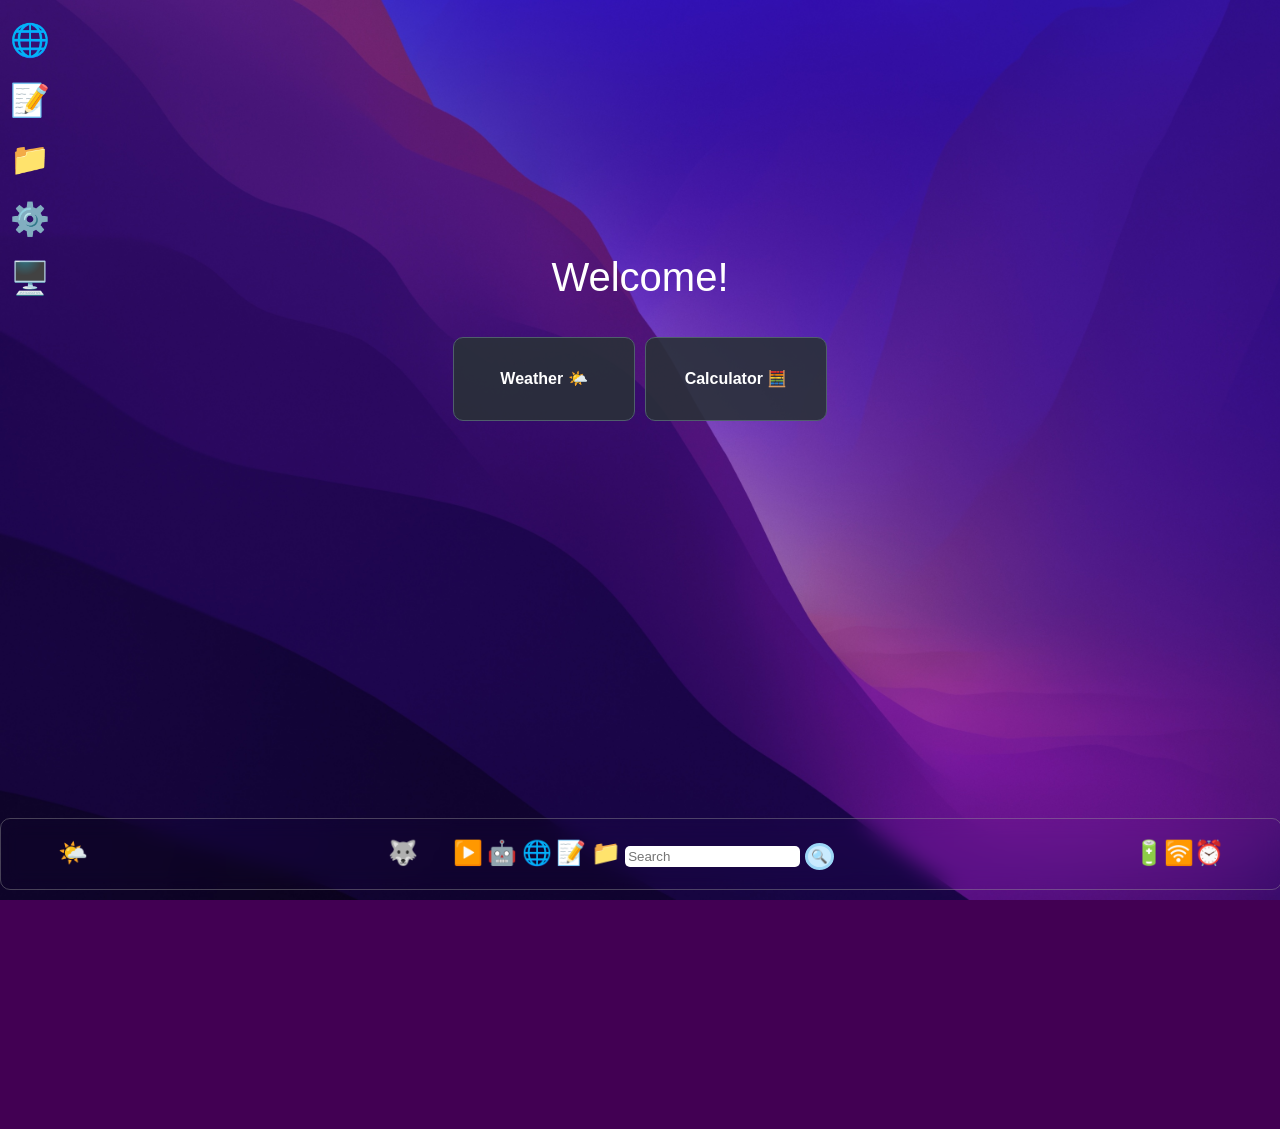
<file: index.html>
<!DOCTYPE html>
<html lang="en">
<head>
    <meta charset="UTF-8">
    <meta name="viewport" content="width=device-width, initial-scale=1.0">
    <title>Wolfx OS</title>
    <link rel="stylesheet" href="style.css">
    <link rel="shortcut icon" href="Gemini_Generated_Image_ukybplukybplukyb.png" type="image/png">
</head>
<body>
    <dialog id="edge">
        <div class="nav-bar2">
            <div>
            <h2>Edge</h2>
            </div>
            <div>
            <button onclick="edge.close(); search.value = ''">✖️</button>
            <button onclick="edge.close();">➖</button>
            </div>
        </div>
        <h1 style="text-align: center;">Edge</h1>
        <input type="text" id="search" placeholder="Search">
        <button onclick="any()">🔍</button>
    </dialog>
    <dialog id="note">
        <div class="nav-bar2" >
            <div>
            <h3>Notes</h3>
            </div>
            <div>
            <button onclick="note.close(); text.value = ''">✖️</button>
            <button onclick="note.close();">➖</button>
            </div>
        </div>
        <h1 style="text-align: center;">Notes</h1>
        <textarea id="text-note" placeholder="Write here ..." cols="38" rows="7" style="text-align: center;"></textarea>
    </dialog>
    <dialog id="file">
        <div class="nav-bar2" >
            <div>
            <h2>Files</h2>
            </div>
            <div>
            <button onclick="file.close();">✖️</button>
            <button onclick="file.close();">➖</button>
        </div>
    </div>
    <h1>🗒️</h1>
    <p>Document.txt</p>
    <h1>🗒️</h1>
    <p>Project.pdf</p>
    <h4 onclick="window.open('https://drive.google.com/drive/home', '_blank', 'width=600, height=600')">More...</h4>
    </dialog>
    <dialog id="settings">
        <div class="nav-bar2" >
            <div>
            <h5 style="font-size: 15.0000005px;">Settings</h5>
            </div>
            <div>
            <button onclick="settings.close();">✖️</button>
            <button onclick="settings.close();">➖</button>
        </div>
    </div>
    <p style="background-color: rgba(0, 110, 255, 0.181); padding: 5px; border-radius: 10px;">Appearance 🖌️</p>
    <p style="background-color: rgba(0, 110, 255, 0.181); padding: 5px; border-radius: 10px;">Divices 🛜</p>
    <p style="background-color: rgba(0, 110, 255, 0.181); padding: 5px; border-radius: 10px;">Privacy 🚹</p>
    <p style="background-color: rgba(0, 110, 255, 0.181); padding: 5px; border-radius: 10px;">Protection 🔰</p>
    </dialog>
    <dialog id="wind">
        <div class="nav-bar2" >
            <div>
            <h3>Wolfx os</h3>
            </div>
            <div>
            <button onclick="wind.close();">✖️</button>
            </div>
        </div>
        <h1>Ahmed Ali 🧑‍🦱</h1>
        <h2 onclick="window.open('https://gemini.google.com', '_blank', 'width=600, height=600')" style="margin-left: 3px;">🤖</h2>
            <h2 onclick="edge.showModal()">🌐</h2>
            <h2 onclick="note.showModal()">📝</h2>
            <h2 onclick="file.showModal()">📁</h2>
            <h2 onclick="window.open('https://sketchpad.app', '_blank', 'width=600, height=600')">🎨</h2>
            <h2 onclick="window.open('https://www.desmos.com/scientific', '_blank', 'width=400, height=600')">🧮</h2>
            <h2 onclick="window.open('https://www.terminaltemple.com/', '_blank', 'width=600, height=600')">>-</h2>
            <h2 onclick="window.open('https://www.rapidtables.com/tools/camera.html', '_blank', 'width=600, height=600')">📷</h2>
            <div class="power-off" style="display: flex; justify-content: center;">
            <a href="Power-off.html" style="display: inline-block; font-size: 25px; text-decoration: none;">⛔</a>
            </div>
    </dialog>
    <div class="cont3">
    <img src="Gemini_Generated_Image_ukybplukybplukyb.png" alt="">
    </div>
    <div class="os">

        <h1 onclick="edge.showModal()" style="margin-left: 10px; " >🌐</h1>
        <h1 onclick="note.showModal()" style="margin-left: 10px;" >📝</h1>
        <h1 onclick="file.showModal()" style="margin-left: 10px;" >📁</h1>
        <h1 onclick="settings.showModal()" style="margin-left: 10px;">⚙️</h1>
        <h1 onclick="alert('WolfX 1 🖥️: \n============------------------------------\n 230GB From  450GB')" style="margin-left: 10px;">🖥️</h1>
        <div class="cont4">
            <div class="content">
            <h1 style="font-size: 40px; font-weight: 500; color: white;">Welcome!</h1>
            <div class="weidgets">
                <div class="weidget" onclick="window.open('https://www.bing.com/search?qs=OS&pq=weth&sk=CSYN1&sc=13-4&pglt=427&q=weather&cvid=2ad15d1a33074351b7aa1cf17e1df78f&gs_lcrp=EgRlZGdlKgYIARAAGEAyBggAEEUYOTIGCAEQABhAMgYIAhAAGEAyBggDEAAYQDIGCAQQABhAMgYIBRAAGEAyBggGEAAYQDIGCAcQABhAMgYICBBFGDzSAQg1NDgwajBqMagCALACAA&FORM=ANNTA1&adppc=EDGEDBB&PC=HCTS', '_blank', 'width=600, height=600')"><h4>Weather 🌤️</h4></div>
                <div class="weidget" onclick="window.open('https://www.desmos.com/scientific', '_blank', 'width=400, height=600')"> <h4>Calculator 🧮</h4></div>
            </div>
            </div>
        </div>
        <div class="cont">
            <div class="nav-bar">
            <div class="weather">
                <h2 onclick="window.open('https://www.bing.com/search?qs=OS&pq=weth&sk=CSYN1&sc=13-4&pglt=427&q=weather&cvid=2ad15d1a33074351b7aa1cf17e1df78f&gs_lcrp=EgRlZGdlKgYIARAAGEAyBggAEEUYOTIGCAEQABhAMgYIAhAAGEAyBggDEAAYQDIGCAQQABhAMgYIBRAAGEAyBggGEAAYQDIGCAcQABhAMgYICBBFGDzSAQg1NDgwajBqMagCALACAA&FORM=ANNTA1&adppc=EDGEDBB&PC=HCTS', '_blank', 'width=600, height=600')">🌤️</h2>
            </div>
            <div class="apps">
                <h2 style="margin-right: 30px;" onclick="wind.showModal()">🐺</h2>
                <h2 onclick="window.open('https://www.youtube.com', '_blank', 'width=600, height=600')">▶️</h2>
                <h2 onclick="window.open('https://gemini.google.com', '_blank', 'width=600, height=600')">🤖</h2>
                <h2 onclick="edge.showModal()">🌐</h2>
                <h2 onclick="note.showModal()">📝</h2>
                <h2 onclick="file.showModal()">📁</h2>
                <input type="text" id="search2" placeholder="Search">
                <button onclick="any2()">🔍</button>
            </div>
            <div class="tdi">
                <h2 onclick="info()">🔋🛜⏰</h2>
            </div>
        </div>
    </div>
</div>
    <script src="script.js"></script>
</body>
</html>
</file>
<file: style.css>
body {
    margin: 0;
    background: url(macos-monterey-wwdc-21-stock-dark-mode-5k-3840x2160-5585.jpg) no-repeat;
    background-color: rgb(66, 0, 83);
    font-family: 'Segoe UI', Tahoma, Geneva, Verdana, sans-serif;
    background-attachment: fixed;
    background-size: cover;
    animation-name: any3;
    animation-duration: 2s;
    overflow: hidden;
}
@keyframes any {
    from {
        opacity: 100;
    }
    to {
        opacity: 0;
    }
}
@keyframes any2 {
    from {
        opacity: 0;
    }
    to {
        opacity: 100;
    }
}
.os {
    animation-name: any2;
    animation-duration: 5s;
}
.cont3 {
    top: 50%;
    bottom: 50%;
    transform: translate(230%, -20%);
    position: fixed;
    align-items: center;
    height: 100vh;
    opacity: 0;
    animation-name: any;
    animation-duration: 3s;
}
.cont {
    position: fixed;
    z-index: 10000000;
    bottom: 10px;
    background: rgba(0, 0, 0, 0);
    border: 0.07px rgba(158, 157, 157, 0.409) solid;
    width: 100%;
    border-radius: 10px;
    height: 70px;
    backdrop-filter: blur(10px);
}
.nav-bar {
    margin-left: 10px;
    margin-right: 10px;
    display: flex;
    justify-content: center;
    align-items: center;
    gap: 300px;
}
h2, h1 {
    cursor: pointer;
    width: fit-content;
}
h2 {
    display: inline-block;
}
input{
    display: inline-block;
    border-radius: 5px;
    border: none;
    padding: 3px;
}
button {
    padding: 3px;
    border-radius: 50%;
    background-color: rgb(201, 235, 255);
    border: 3px solid rgb(156, 214, 247);
}
dialog {
    width: 310px;
    height: 310px;
    border-radius: 20px;
    background-color: rgba(0, 0, 0, 0.47);
    color: white;
    backdrop-filter: blur(10px);
    border: 6px black solid;
    overflow: hidden;
}
dialog h1 {
    width: 100%;
}
dialog h4 {
    background-color: rgba(81, 123, 141, 0.668);
    padding: 6px;
    width: fit-content;
    border-radius: 10px;
    cursor: pointer;
}
dialog button {
    background-color: black;
    border: 3px solid rgb(55, 55, 55);
}
dialog input {
    width: 260px;
}
dialog .nav-bar2 {
    display: flex;
    flex-direction: row;
    gap: 190px;
    align-items: center;
}
#note input {
    background-color: rgba(255, 0, 0, 0);
    color: white;
    text-align: center;
    width: 295px;
    height: 130px;
}
#file p{
    margin-top: -10px;
}
#wind h2 {
    margin-right: 38px;
}
#wind  .nav-bar2{
    gap: 190px;
}
#text-note {
    background-color: rgba(0, 0, 0, 0);
    color: white;
    border-radius: 10px;
}
@media (max-width: 1217px) {
    .nav-bar {
    margin-left: 10px;
    margin-right: 10px;
    display: flex;
    justify-content: center;
    align-items: center;
    gap: 100px;
}
}
@media (max-width: 816px) {
    .nav-bar {
    margin-left: 10px;
    margin-right: 10px;
    display: flex;
    justify-content: center;
    align-items: center;
    gap: 50px;
}
}
.cont4 {
    display: flex;
    justify-content: center;
    align-items: center;
    align-items: start;
    margin-top: -90px;
    width: 100%;
    height: 100vh;
}
.content {
    display: flex;
    flex-direction: column;
    justify-content: center;
    align-items: center;
}
.weidgets {
    display: flex;
    padding: 10px;
    gap: 10px;
}
.weidgets .weidget{
    background-color: rgba(41, 49, 56, 0.891);
    border: 1px solid rgb(79, 95, 107);
    text-align: center;
    padding: 10px;
    color: white;
    border-radius: 10px;
    width: 160px;
    cursor: pointer;
    transition: 0.4s ease;
}
.weidget:hover {
    background-color: rgba(43, 55, 66, 0.891);
}
</file>
